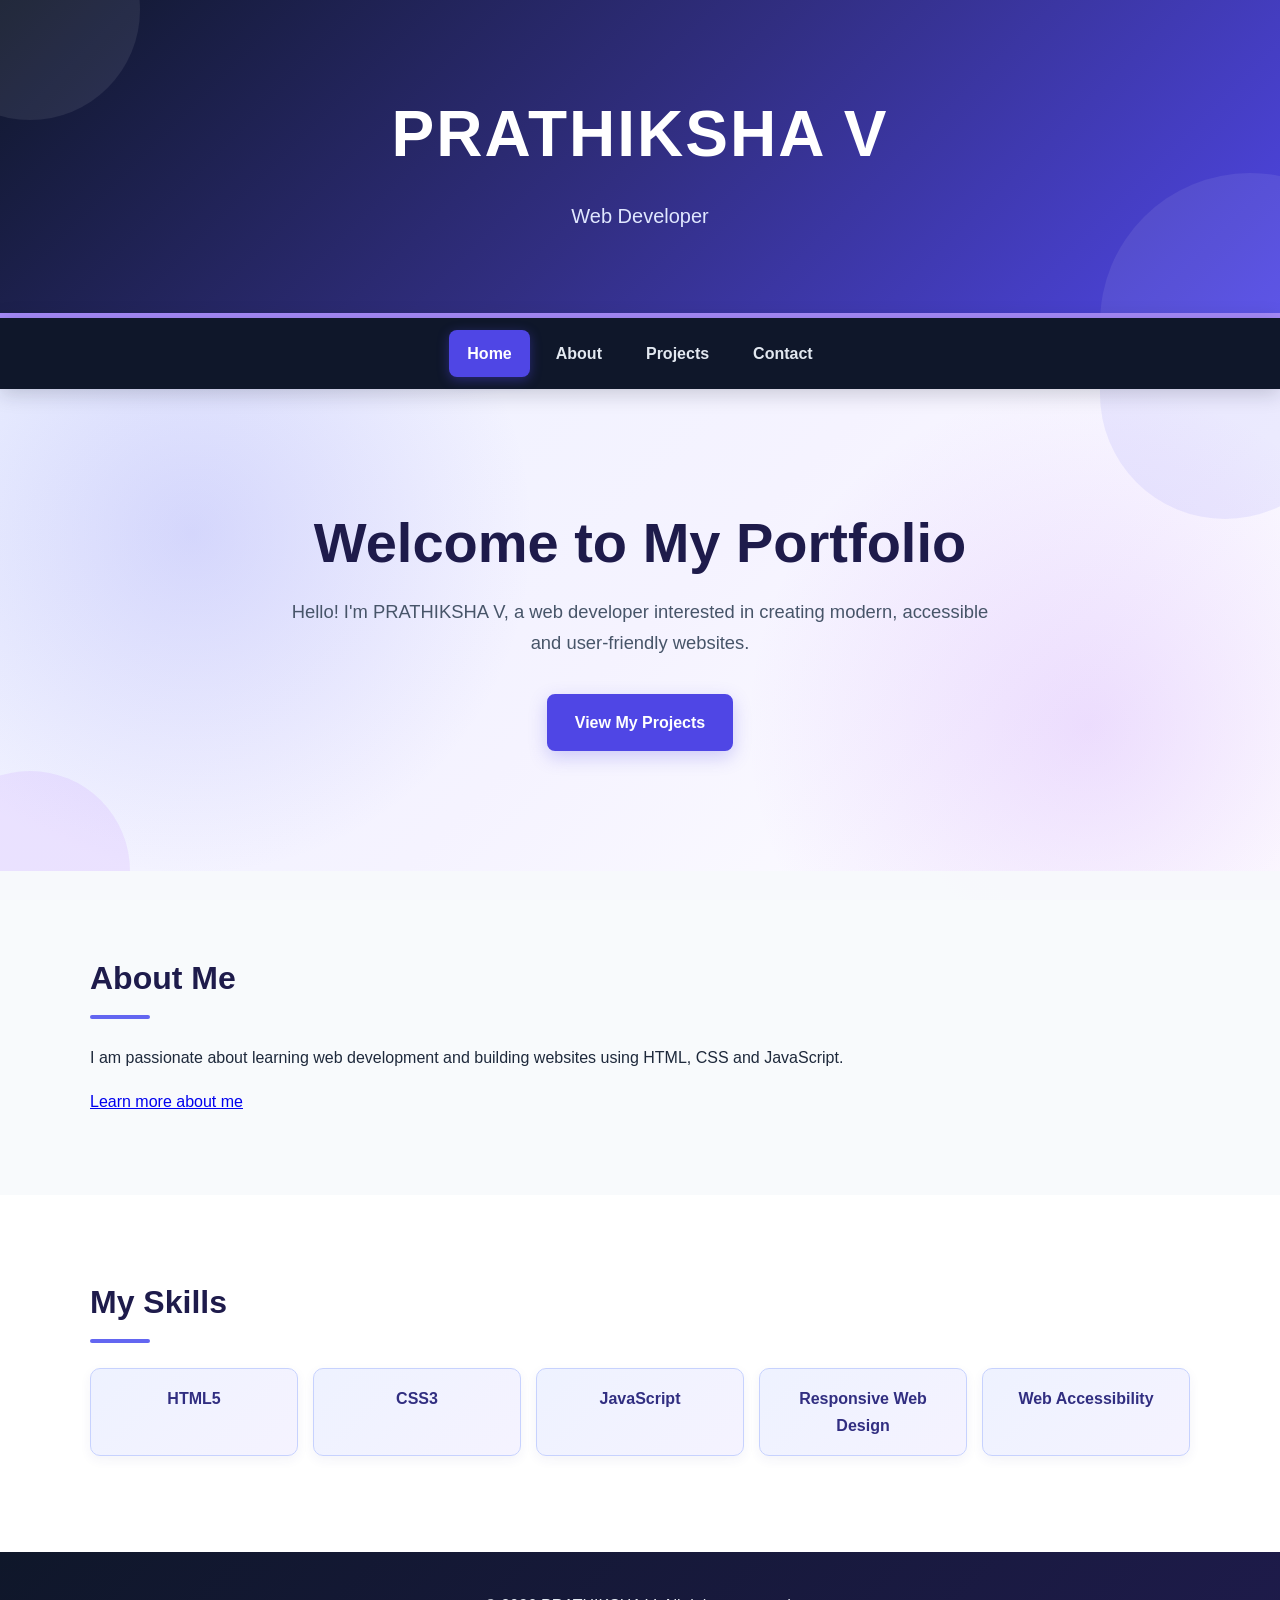
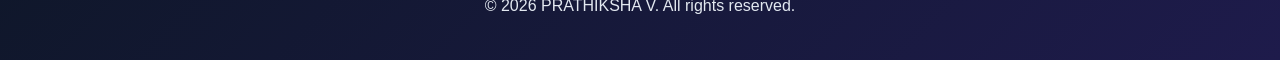
<file: index.html>
<!DOCTYPE html>
<html lang="en">

<head>
    <meta charset="UTF-8">

    <meta
        name="viewport"
        content="width=device-width, initial-scale=1.0"
    >

    <meta
        name="description"
        content="Personal portfolio of PRATHIKSHA V, a web developer creating accessible and modern websites."
    >

    <title>PRATHIKSHA V | Web Developer</title>

    <link rel="stylesheet" href="css/style.css">
</head>

<body>

    <!-- Skip link for keyboard and screen-reader users -->
    <a href="#main-content" class="skip-link">
        Skip to main content
    </a>

    <!-- Website Header -->
    <header class="site-header">

        <div class="container">

            <h1>PRATHIKSHA V</h1>

            <p>Web Developer</p>

        </div>

    </header>

    <!-- Main Navigation -->
    <nav
        class="site-navigation"
        aria-label="Main navigation"
    >

        <div class="container">

            <ul>

                <li>
                    <a
                        href="index.html"
                        aria-current="page"
                    >
                        Home
                    </a>
                </li>

                <li>
                    <a href="about.html">
                        About
                    </a>
                </li>

                <li>
                    <a href="projects.html">
                        Projects
                    </a>
                </li>

                <li>
                    <a href="contact.html">
                        Contact
                    </a>
                </li>

            </ul>

        </div>

    </nav>

    <!-- Main Content -->
    <main id="main-content">

        <!-- Hero Section -->
        <section
            class="hero"
            aria-labelledby="welcome-heading"
        >

            <div class="container">

                <h2 id="welcome-heading">
                    Welcome to My Portfolio
                </h2>

                <p>
                    Hello! I'm PRATHIKSHA V, a web developer
                    interested in creating modern, accessible
                    and user-friendly websites.
                </p>

                <a
                    href="projects.html"
                    class="button"
                >
                    View My Projects
                </a>

            </div>

        </section>

        <!-- About Preview -->
        <section
            class="content-section"
            aria-labelledby="about-preview-heading"
        >

            <div class="container">

                <h2 id="about-preview-heading">
                    About Me
                </h2>

                <p>
                    I am passionate about learning web development
                    and building websites using HTML, CSS and
                    JavaScript.
                </p>

                <a href="about.html">
                    Learn more about me
                </a>

            </div>

        </section>

        <!-- Skills -->
        <section
            class="content-section"
            aria-labelledby="skills-heading"
        >

            <div class="container">

                <h2 id="skills-heading">
                    My Skills
                </h2>

                <ul class="skills-list">
                    <li>HTML5</li>
                    <li>CSS3</li>
                    <li>JavaScript</li>
                    <li>Responsive Web Design</li>
                    <li>Web Accessibility</li>
                </ul>

            </div>

        </section>

    </main>

    <!-- Footer -->
    <footer class="site-footer">

        <div class="container">

            <p>
                &copy; 2026 PRATHIKSHA V.
                All rights reserved.
            </p>

        </div>

    </footer>

</body>

</html>
</file>
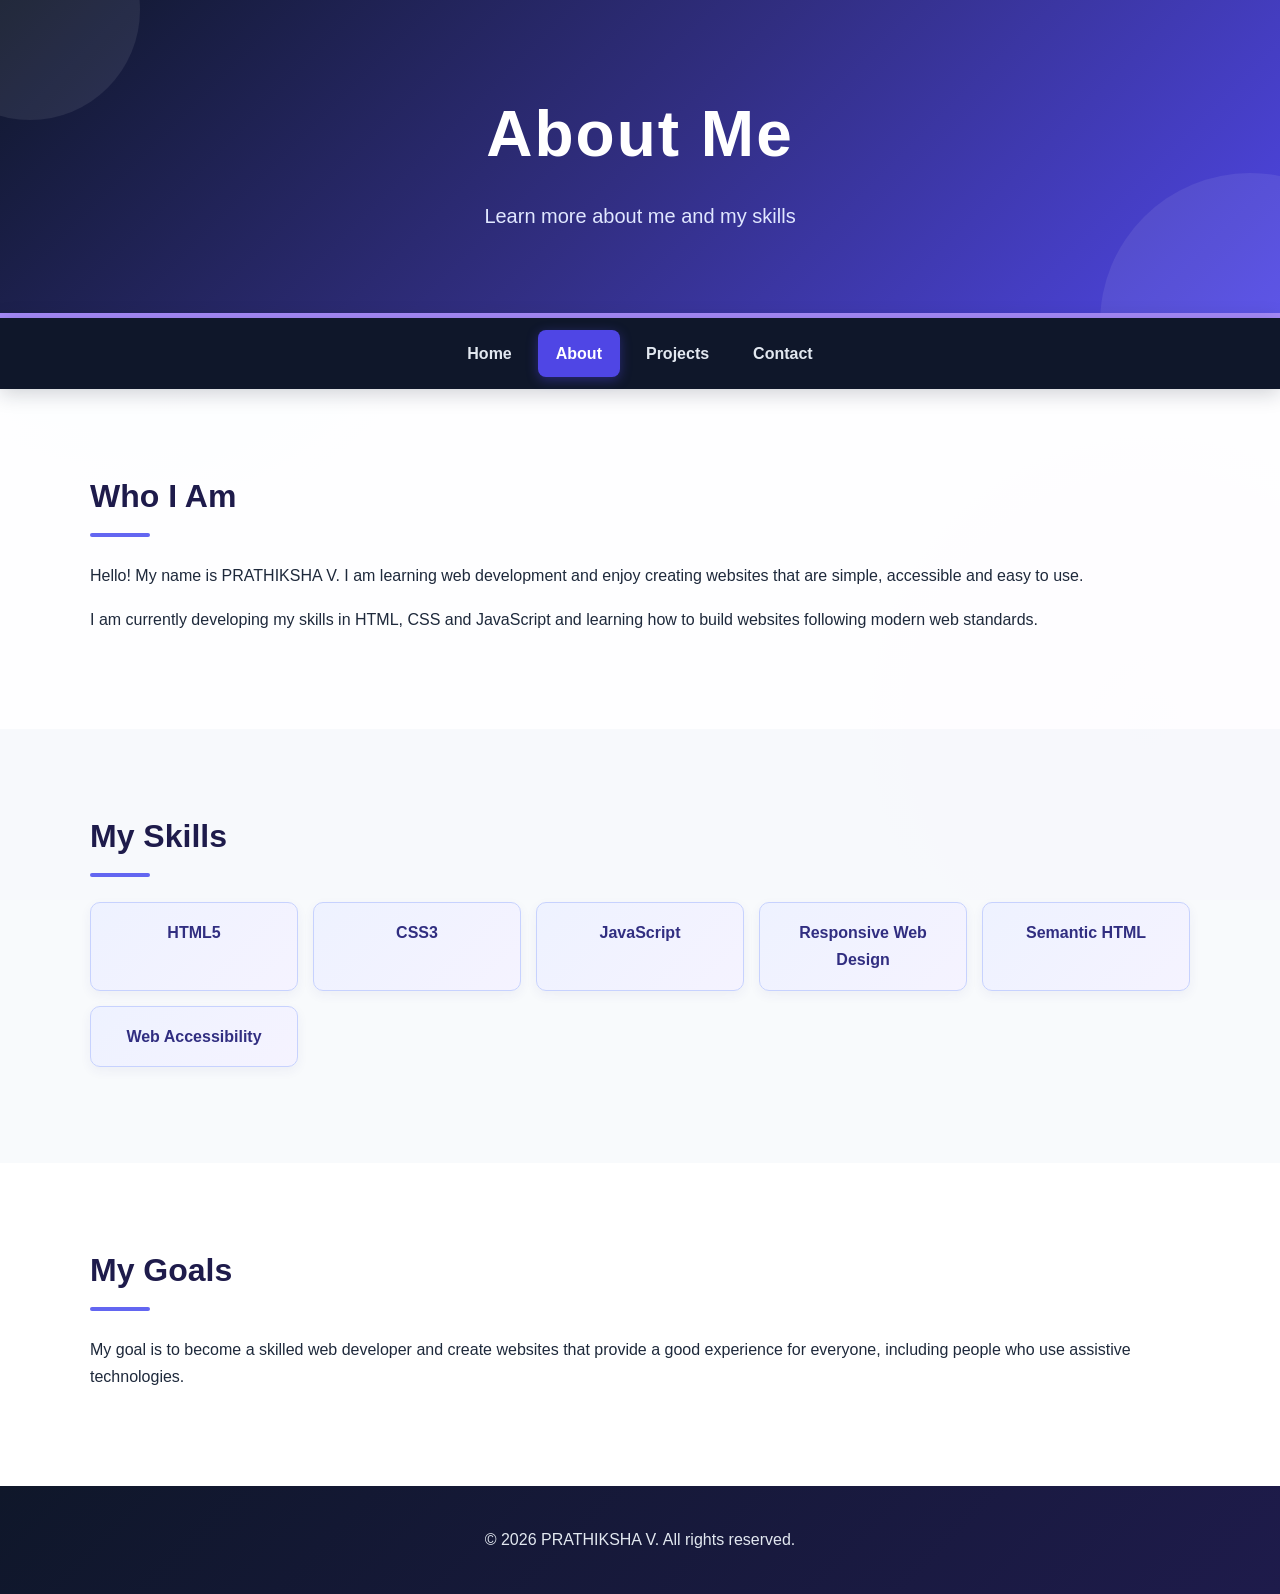
<file: about.html>
<!DOCTYPE html>
<html lang="en">

<head>
    <meta charset="UTF-8">

    <meta
        name="viewport"
        content="width=device-width, initial-scale=1.0"
    >

    <meta
        name="description"
        content="Learn more about PRATHIKSHA V, a web developer, including skills, interests and experience."
    >

    <title>About | PRATHIKSHA V</title>

    <link rel="stylesheet" href="css/style.css">
</head>

<body>

    <!-- Skip link -->
    <a href="#main-content" class="skip-link">
        Skip to main content
    </a>

    <!-- Header -->
    <header class="site-header">

        <div class="container">

            <h1>About Me</h1>

            <p>
                Learn more about me and my skills
            </p>

        </div>

    </header>

    <!-- Navigation -->
    <nav
        class="site-navigation"
        aria-label="Main navigation"
    >

        <div class="container">

            <ul>

                <li>
                    <a href="index.html">
                        Home
                    </a>
                </li>

                <li>
                    <a
                        href="about.html"
                        aria-current="page"
                    >
                        About
                    </a>
                </li>

                <li>
                    <a href="projects.html">
                        Projects
                    </a>
                </li>

                <li>
                    <a href="contact.html">
                        Contact
                    </a>
                </li>

            </ul>

        </div>

    </nav>

    <!-- Main Content -->
    <main id="main-content">

        <!-- About Section -->
        <section
            class="content-section"
            aria-labelledby="who-heading"
        >

            <div class="container">

                <h2 id="who-heading">
                    Who I Am
                </h2>

                <p>
                    Hello! My name is PRATHIKSHA V.
                    I am learning web development and enjoy
                    creating websites that are simple,
                    accessible and easy to use.
                </p>

                <p>
                    I am currently developing my skills in HTML,
                    CSS and JavaScript and learning how to build
                    websites following modern web standards.
                </p>

            </div>

        </section>

        <!-- Skills Section -->
        <section
            class="content-section"
            aria-labelledby="skills-heading"
        >

            <div class="container">

                <h2 id="skills-heading">
                    My Skills
                </h2>

                <ul class="skills-list">

                    <li>HTML5</li>
                    <li>CSS3</li>
                    <li>JavaScript</li>
                    <li>Responsive Web Design</li>
                    <li>Semantic HTML</li>
                    <li>Web Accessibility</li>

                </ul>

            </div>

        </section>

        <!-- Goals Section -->
        <section
            class="content-section"
            aria-labelledby="goals-heading"
        >

            <div class="container">

                <h2 id="goals-heading">
                    My Goals
                </h2>

                <p>
                    My goal is to become a skilled web developer
                    and create websites that provide a good
                    experience for everyone, including people
                    who use assistive technologies.
                </p>

            </div>

        </section>

    </main>

    <!-- Footer -->
    <footer class="site-footer">

        <div class="container">

            <p>
                &copy; 2026 PRATHIKSHA V.
                All rights reserved.
            </p>

        </div>

    </footer>

</body>

</html>
</file>
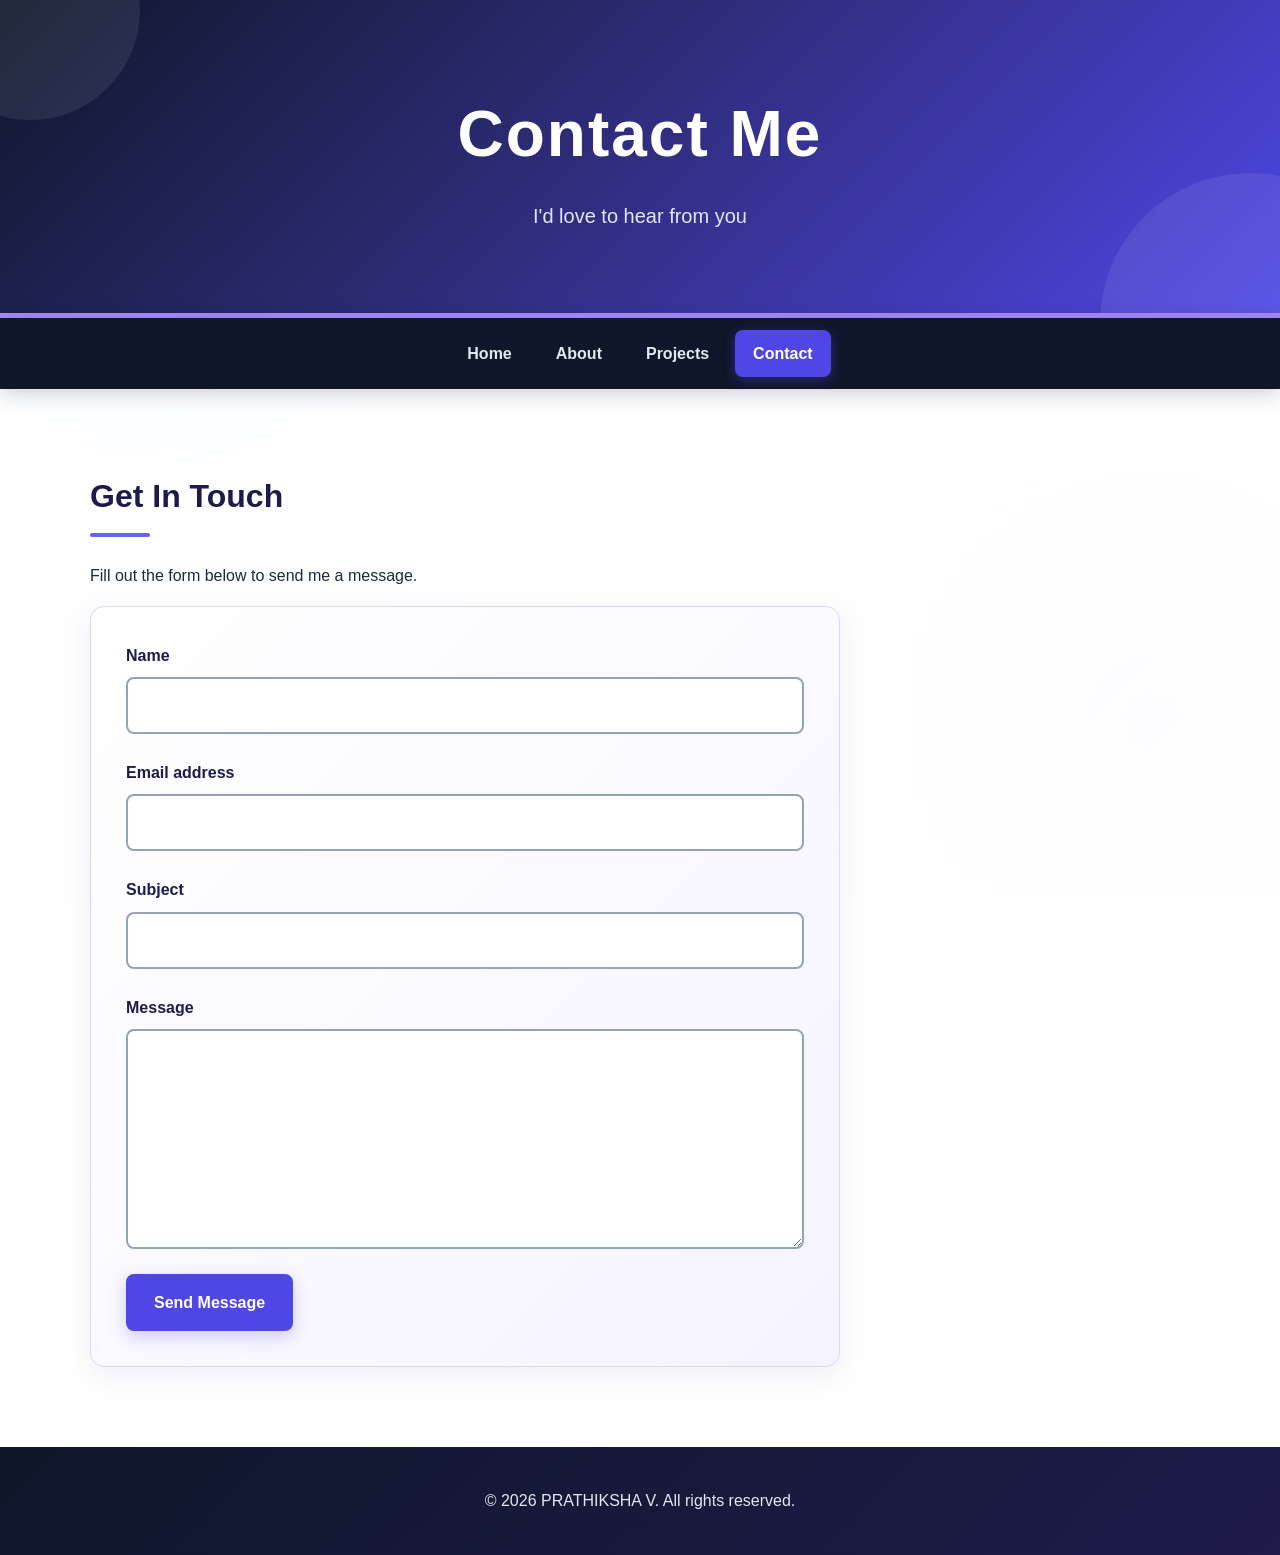
<file: contact.html>
<!DOCTYPE html>
<html lang="en">

<head>
    <meta charset="UTF-8">

    <meta
        name="viewport"
        content="width=device-width, initial-scale=1.0"
    >

    <meta
        name="description"
        content="Contact PRATHIKSHA V for web development projects, questions and opportunities."
    >

    <title>Contact | PRATHIKSHA V</title>

    <link rel="stylesheet" href="css/style.css">
</head>

<body>

    <!-- Skip link -->
    <a href="#main-content" class="skip-link">
        Skip to main content
    </a>

    <!-- Header -->
    <header class="site-header">

        <div class="container">

            <h1>Contact Me</h1>

            <p>
                I'd love to hear from you
            </p>

        </div>

    </header>

    <!-- Navigation -->
    <nav
        class="site-navigation"
        aria-label="Main navigation"
    >

        <div class="container">

            <ul>

                <li>
                    <a href="index.html">
                        Home
                    </a>
                </li>

                <li>
                    <a href="about.html">
                        About
                    </a>
                </li>

                <li>
                    <a href="projects.html">
                        Projects
                    </a>
                </li>

                <li>
                    <a
                        href="contact.html"
                        aria-current="page"
                    >
                        Contact
                    </a>
                </li>

            </ul>

        </div>

    </nav>

    <!-- Main Content -->
    <main id="main-content">

        <section
            class="content-section"
            aria-labelledby="contact-heading"
        >

            <div class="container">

                <h2 id="contact-heading">
                    Get In Touch
                </h2>

                <p>
                    Fill out the form below to send me a message.
                </p>

                <!-- Accessible Contact Form -->
                <form
                    class="contact-form"
                    action="#"
                    method="post"
                >

                    <!-- Name -->
                    <div class="form-group">

                        <label for="name">
                            Name
                        </label>

                        <input
                            type="text"
                            id="name"
                            name="name"
                            autocomplete="name"
                            required
                        >

                    </div>

                    <!-- Email -->
                    <div class="form-group">

                        <label for="email">
                            Email address
                        </label>

                        <input
                            type="email"
                            id="email"
                            name="email"
                            autocomplete="email"
                            required
                        >

                    </div>

                    <!-- Subject -->
                    <div class="form-group">

                        <label for="subject">
                            Subject
                        </label>

                        <input
                            type="text"
                            id="subject"
                            name="subject"
                        >

                    </div>

                    <!-- Message -->
                    <div class="form-group">

                        <label for="message">
                            Message
                        </label>

                        <textarea
                            id="message"
                            name="message"
                            rows="7"
                            required
                        ></textarea>

                    </div>

                    <!-- Submit Button -->
                    <button
                        type="submit"
                        class="button"
                    >
                        Send Message
                    </button>

                </form>

            </div>

        </section>

    </main>

    <!-- Footer -->
    <footer class="site-footer">

        <div class="container">

            <p>
                &copy; 2026 PRATHIKSHA V.
                All rights reserved.
            </p>

        </div>

    </footer>

</body>

</html>
</file>
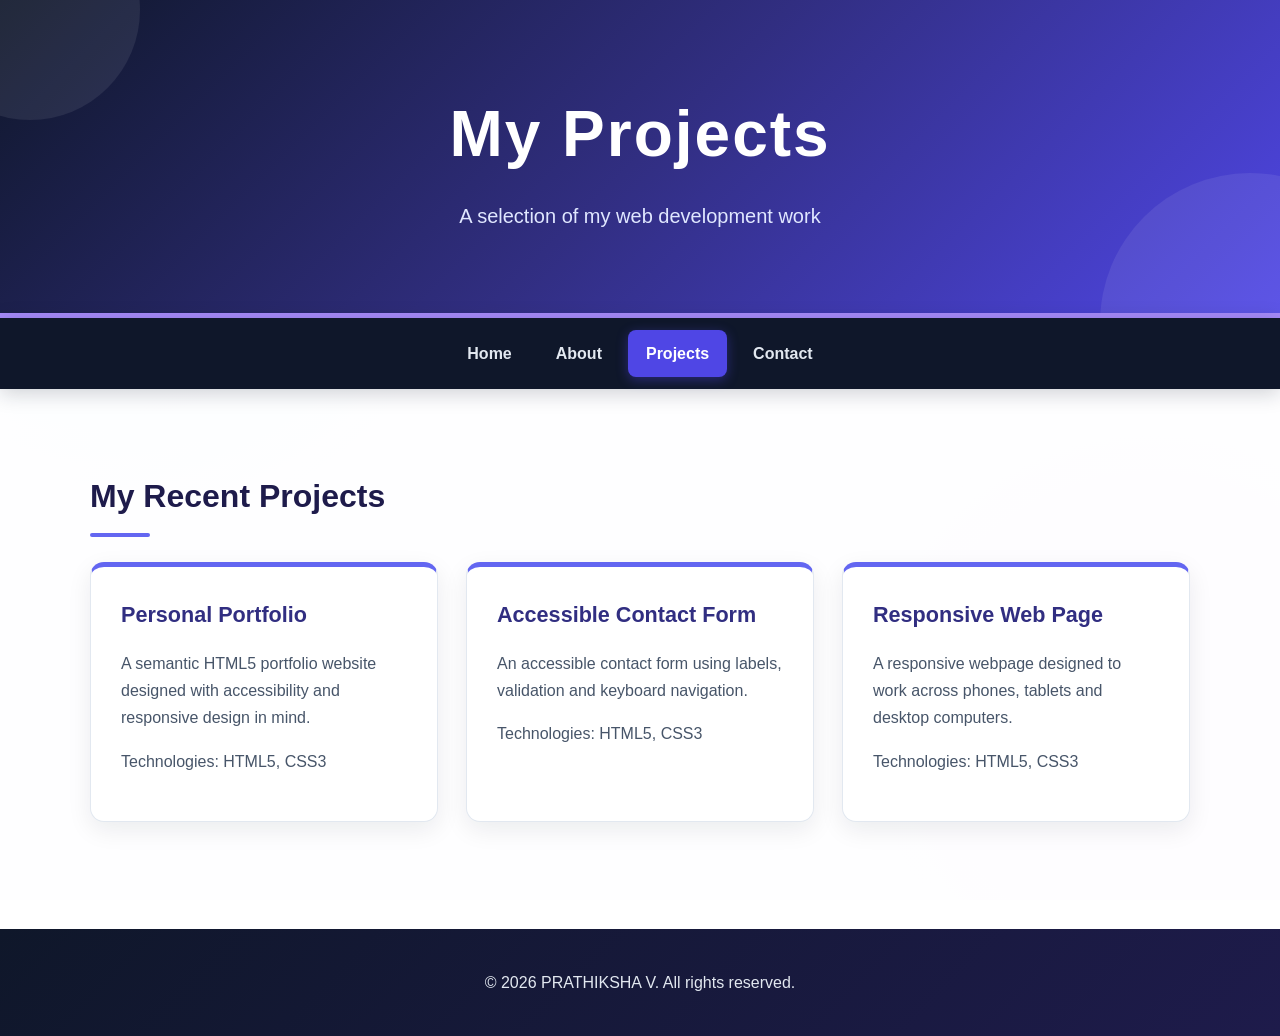
<file: projects.html>
<!DOCTYPE html>
<html lang="en">

<head>
    <meta charset="UTF-8">

    <meta
        name="viewport"
        content="width=device-width, initial-scale=1.0"
    >

    <meta
        name="description"
        content="Explore web development projects created by PRATHIKSHA V."
    >

    <title>Projects | PRATHIKSHA V</title>

    <link rel="stylesheet" href="css/style.css">
</head>

<body>

    <!-- Skip link -->
    <a href="#main-content" class="skip-link">
        Skip to main content
    </a>

    <!-- Header -->
    <header class="site-header">

        <div class="container">

            <h1>My Projects</h1>

            <p>
                A selection of my web development work
            </p>

        </div>

    </header>

    <!-- Navigation -->
    <nav
        class="site-navigation"
        aria-label="Main navigation"
    >

        <div class="container">

            <ul>

                <li>
                    <a href="index.html">
                        Home
                    </a>
                </li>

                <li>
                    <a href="about.html">
                        About
                    </a>
                </li>

                <li>
                    <a
                        href="projects.html"
                        aria-current="page"
                    >
                        Projects
                    </a>
                </li>

                <li>
                    <a href="contact.html">
                        Contact
                    </a>
                </li>

            </ul>

        </div>

    </nav>

    <!-- Main Content -->
    <main id="main-content">

        <section
            class="content-section"
            aria-labelledby="projects-heading"
        >

            <div class="container">

                <h2 id="projects-heading">
                    My Recent Projects
                </h2>

                <div class="project-grid">

                    <!-- Project 1 -->
                    <article class="project-card">

                        <h3>
                            Personal Portfolio
                        </h3>

                        <p>
                            A semantic HTML5 portfolio website
                            designed with accessibility and
                            responsive design in mind.
                        </p>

                        <p>
                            Technologies:
                            HTML5, CSS3
                        </p>

                    </article>

                    <!-- Project 2 -->
                    <article class="project-card">

                        <h3>
                            Accessible Contact Form
                        </h3>

                        <p>
                            An accessible contact form using
                            labels, validation and keyboard
                            navigation.
                        </p>

                        <p>
                            Technologies:
                            HTML5, CSS3
                        </p>

                    </article>

                    <!-- Project 3 -->
                    <article class="project-card">

                        <h3>
                            Responsive Web Page
                        </h3>

                        <p>
                            A responsive webpage designed to
                            work across phones, tablets and
                            desktop computers.
                        </p>

                        <p>
                            Technologies:
                            HTML5, CSS3
                        </p>

                    </article>

                </div>

            </div>

        </section>

    </main>

    <!-- Footer -->
    <footer class="site-footer">

        <div class="container">

            <p>
                &copy; 2026 PRATHIKSHA V.
                All rights reserved.
            </p>

        </div>

    </footer>

</body>

</html>
</file>
<file: css/style.css>
/* =========================================
   PRATHIKSHA V - PROFESSIONAL PORTFOLIO
   ========================================= */


/* =========================================
   BASIC RESET
   ========================================= */

* {
    box-sizing: border-box;
}

html {
    scroll-behavior: smooth;
}


/* =========================================
   BODY
   ========================================= */

body {
    margin: 0;

    font-family:
        Arial,
        Helvetica,
        sans-serif;

    line-height: 1.7;

    color: #1e293b;

    /* Soft professional background */
    background:
        radial-gradient(
            circle at 10% 20%,
            rgba(129, 140, 248, 0.18),
            transparent 30%
        ),
        radial-gradient(
            circle at 90% 80%,
            rgba(192, 132, 252, 0.18),
            transparent 30%
        ),
        linear-gradient(
            135deg,
            #f8fafc,
            #eef2ff,
            #faf5ff
        );

    background-attachment: fixed;
}


/* =========================================
   CONTAINER
   ========================================= */

.container {
    width: min(90%, 1100px);

    margin: 0 auto;
}


/* =========================================
   SKIP LINK
   ========================================= */

.skip-link {
    position: absolute;

    left: -9999px;
    top: 10px;

    z-index: 9999;

    padding: 12px 18px;

    background-color: #0f172a;
    color: #ffffff;

    border-radius: 6px;

    text-decoration: none;

    font-weight: bold;
}

.skip-link:focus {
    left: 15px;
}


/* =========================================
   HEADER
   ========================================= */

.site-header {
    position: relative;

    padding: 80px 0;

    overflow: hidden;

    background:
        linear-gradient(
            135deg,
            #0f172a 0%,
            #312e81 50%,
            #4f46e5 100%
        );

    color: #ffffff;

    text-align: center;

    border-bottom: 5px solid #a78bfa;
}


/* Decorative circles */

.site-header::before {
    content: "";

    position: absolute;

    width: 220px;
    height: 220px;

    top: -100px;
    left: -80px;

    border-radius: 50%;

    background-color: rgba(255, 255, 255, 0.08);
}

.site-header::after {
    content: "";

    position: absolute;

    width: 300px;
    height: 300px;

    right: -120px;
    bottom: -160px;

    border-radius: 50%;

    background-color: rgba(255, 255, 255, 0.08);
}

.site-header h1 {
    position: relative;
    z-index: 1;

    margin: 0 0 10px;

    font-size: clamp(2.3rem, 6vw, 4rem);

    letter-spacing: 2px;
}

.site-header p {
    position: relative;
    z-index: 1;

    margin: 0;

    font-size: 1.25rem;

    color: #e0e7ff;
}


/* =========================================
   NAVIGATION
   ========================================= */

.site-navigation {
    position: sticky;

    top: 0;

    z-index: 1000;

    background-color: #0f172a;

    box-shadow:
        0 4px 20px rgba(15, 23, 42, 0.2);
}

.site-navigation ul {
    display: flex;

    flex-wrap: wrap;

    justify-content: center;

    align-items: center;

    gap: 8px;

    margin: 0;

    padding: 12px 0;

    list-style: none;
}

.site-navigation a {
    display: inline-block;

    padding: 10px 18px;

    border-radius: 8px;

    color: #e2e8f0;

    text-decoration: none;

    font-weight: 600;

    transition:
        background-color 0.2s ease,
        color 0.2s ease,
        transform 0.2s ease;
}

.site-navigation a:hover {
    background-color: #312e81;

    color: #ffffff;

    transform: translateY(-2px);
}

.site-navigation a[aria-current="page"] {
    background-color: #4f46e5;

    color: #ffffff;

    box-shadow:
        0 3px 12px rgba(79, 70, 229, 0.4);
}

.site-navigation a:focus-visible {
    outline: 3px solid #fbbf24;

    outline-offset: 3px;
}


/* =========================================
   MAIN
   ========================================= */

main {
    min-height: 60vh;
}


/* =========================================
   HERO SECTION
   ========================================= */

.hero {
    position: relative;

    padding: 120px 0;

    overflow: hidden;

    text-align: center;

    background:
        radial-gradient(
            circle at 15% 30%,
            rgba(99, 102, 241, 0.20),
            transparent 30%
        ),
        radial-gradient(
            circle at 85% 70%,
            rgba(168, 85, 247, 0.18),
            transparent 30%
        ),
        linear-gradient(
            135deg,
            #eef2ff,
            #f5f3ff,
            #ffffff
        );
}


/* Decorative hero circles */

.hero::before {
    content: "";

    position: absolute;

    width: 250px;
    height: 250px;

    top: -120px;
    right: -70px;

    border-radius: 50%;

    background-color: rgba(99, 102, 241, 0.10);
}

.hero::after {
    content: "";

    position: absolute;

    width: 200px;
    height: 200px;

    bottom: -100px;
    left: -70px;

    border-radius: 50%;

    background-color: rgba(168, 85, 247, 0.10);
}

.hero .container {
    position: relative;

    z-index: 1;
}

.hero h2 {
    max-width: 850px;

    margin: 0 auto 20px;

    color: #1e1b4b;

    font-size: clamp(2.2rem, 5vw, 3.5rem);

    line-height: 1.2;
}

.hero p {
    max-width: 720px;

    margin: 0 auto 35px;

    color: #475569;

    font-size: 1.15rem;
}


/* =========================================
   BUTTONS
   ========================================= */

.button {
    display: inline-block;

    padding: 13px 26px;

    border: 2px solid #4f46e5;

    border-radius: 8px;

    background-color: #4f46e5;

    color: #ffffff;

    font: inherit;

    font-weight: bold;

    text-decoration: none;

    cursor: pointer;

    box-shadow:
        0 6px 18px rgba(79, 70, 229, 0.25);

    transition:
        background-color 0.2s ease,
        transform 0.2s ease,
        box-shadow 0.2s ease;
}

.button:hover {
    background-color: #3730a3;

    transform: translateY(-3px);

    box-shadow:
        0 10px 25px rgba(79, 70, 229, 0.3);
}

.button:focus-visible {
    outline: 3px solid #fbbf24;

    outline-offset: 4px;
}


/* =========================================
   CONTENT SECTIONS
   ========================================= */

.content-section {
    padding: 80px 0;

    background-color: rgba(255, 255, 255, 0.92);
}

.content-section:nth-child(even) {
    background-color: rgba(248, 250, 252, 0.92);
}

.content-section h2 {
    margin-top: 0;

    margin-bottom: 25px;

    color: #1e1b4b;

    font-size: 2rem;
}

.content-section h2::after {
    content: "";

    display: block;

    width: 60px;
    height: 4px;

    margin-top: 10px;

    border-radius: 10px;

    background-color: #6366f1;
}


/* =========================================
   SKILLS
   ========================================= */

.skills-list {
    display: grid;

    grid-template-columns:
        repeat(
            auto-fit,
            minmax(190px, 1fr)
        );

    gap: 15px;

    padding: 0;

    list-style: none;
}

.skills-list li {
    padding: 16px 18px;

    border: 1px solid #c7d2fe;

    border-radius: 10px;

    background:
        linear-gradient(
            135deg,
            #eef2ff,
            #f5f3ff
        );

    color: #312e81;

    font-weight: 600;

    text-align: center;

    box-shadow:
        0 4px 12px rgba(49, 46, 129, 0.06);

    transition:
        transform 0.2s ease,
        box-shadow 0.2s ease;
}

.skills-list li:hover {
    transform: translateY(-4px);

    box-shadow:
        0 10px 20px rgba(49, 46, 129, 0.12);
}


/* =========================================
   PROJECT GRID
   ========================================= */

.project-grid {
    display: grid;

    grid-template-columns:
        repeat(
            auto-fit,
            minmax(260px, 1fr)
        );

    gap: 28px;
}


/* =========================================
   PROJECT CARDS
   ========================================= */

.project-card {
    position: relative;

    padding: 30px;

    border: 1px solid #e2e8f0;

    border-top: 5px solid #6366f1;

    border-radius: 14px;

    background-color: #ffffff;

    box-shadow:
        0 8px 25px rgba(15, 23, 42, 0.08);

    transition:
        transform 0.25s ease,
        box-shadow 0.25s ease;
}

.project-card:hover {
    transform: translateY(-7px);

    box-shadow:
        0 18px 35px rgba(15, 23, 42, 0.14);
}

.project-card h3 {
    margin-top: 0;

    margin-bottom: 15px;

    color: #312e81;

    font-size: 1.35rem;
}

.project-card p {
    color: #475569;
}


/* =========================================
   CONTACT FORM
   ========================================= */

.contact-form {
    max-width: 750px;

    padding: 35px;

    border: 1px solid #ddd6fe;

    border-radius: 14px;

    background:
        linear-gradient(
            135deg,
            #ffffff,
            #f5f3ff
        );

    box-shadow:
        0 10px 30px rgba(49, 46, 129, 0.08);
}

.form-group {
    margin-bottom: 25px;
}

.form-group label {
    display: block;

    margin-bottom: 8px;

    color: #1e1b4b;

    font-weight: bold;
}

.form-group input,
.form-group textarea {
    display: block;

    width: 100%;

    padding: 13px 15px;

    border: 2px solid #94a3b8;

    border-radius: 8px;

    background-color: #ffffff;

    color: #1e293b;

    font: inherit;

    transition:
        border-color 0.2s ease,
        box-shadow 0.2s ease;
}

.form-group textarea {
    min-height: 160px;

    resize: vertical;
}

.form-group input:hover,
.form-group textarea:hover {
    border-color: #6366f1;
}

.form-group input:focus,
.form-group textarea:focus {
    border-color: #4f46e5;

    outline: 3px solid #c7d2fe;

    outline-offset: 2px;
}


/* =========================================
   FOOTER
   ========================================= */

.site-footer {
    padding: 40px 0;

    background:
        linear-gradient(
            135deg,
            #0f172a,
            #1e1b4b
        );

    color: #e2e8f0;

    text-align: center;
}

.site-footer p {
    margin: 0;
}


/* =========================================
   RESPONSIVE DESIGN
   ========================================= */

@media (max-width: 700px) {

    .site-header {
        padding: 55px 0;
    }

    .site-navigation ul {
        flex-direction: column;
    }

    .site-navigation a {
        width: 100%;

        text-align: center;
    }

    .hero {
        padding: 80px 0;
    }

    .content-section {
        padding: 60px 0;
    }

    .contact-form {
        padding: 25px;
    }

}


/* =========================================
   REDUCED MOTION
   ========================================= */

@media (prefers-reduced-motion: reduce) {

    html {
        scroll-behavior: auto;
    }

    *,
    *::before,
    *::after {
        transition: none !important;

        animation: none !important;
    }

}
</file>
